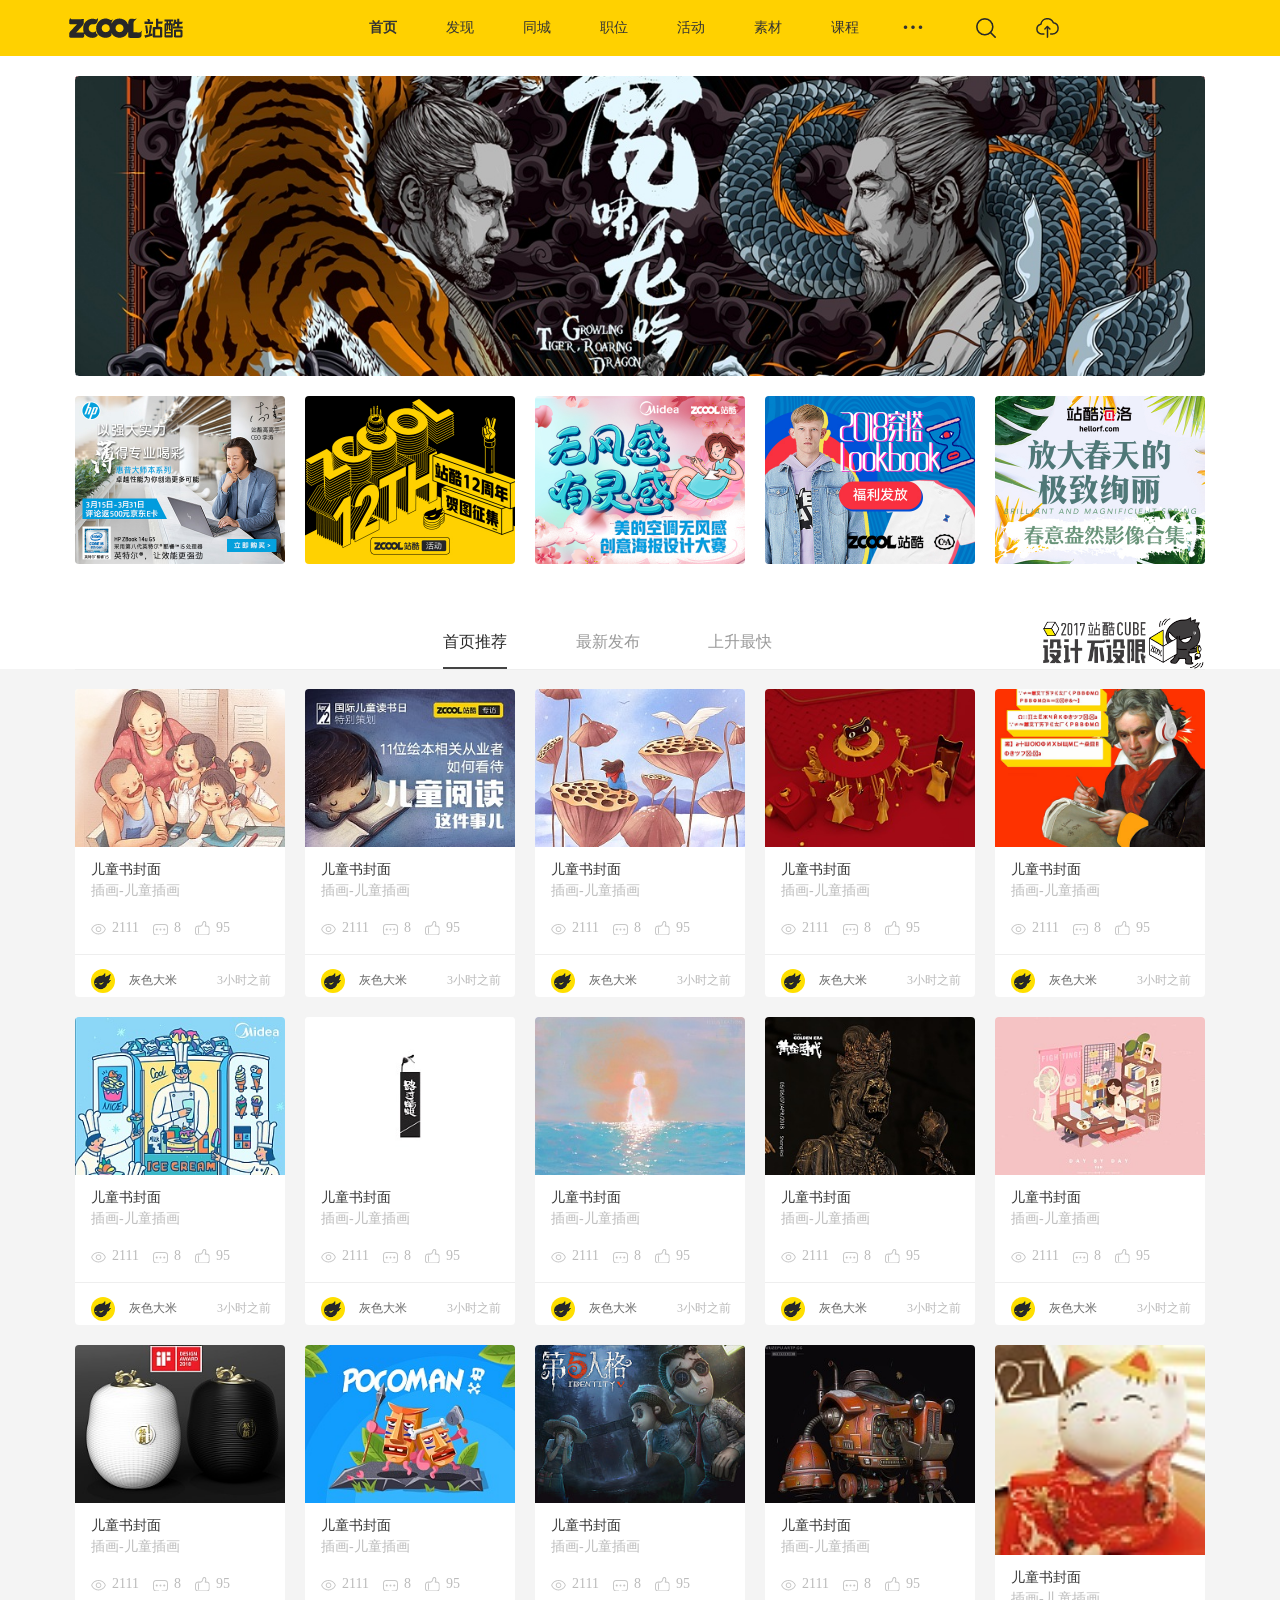
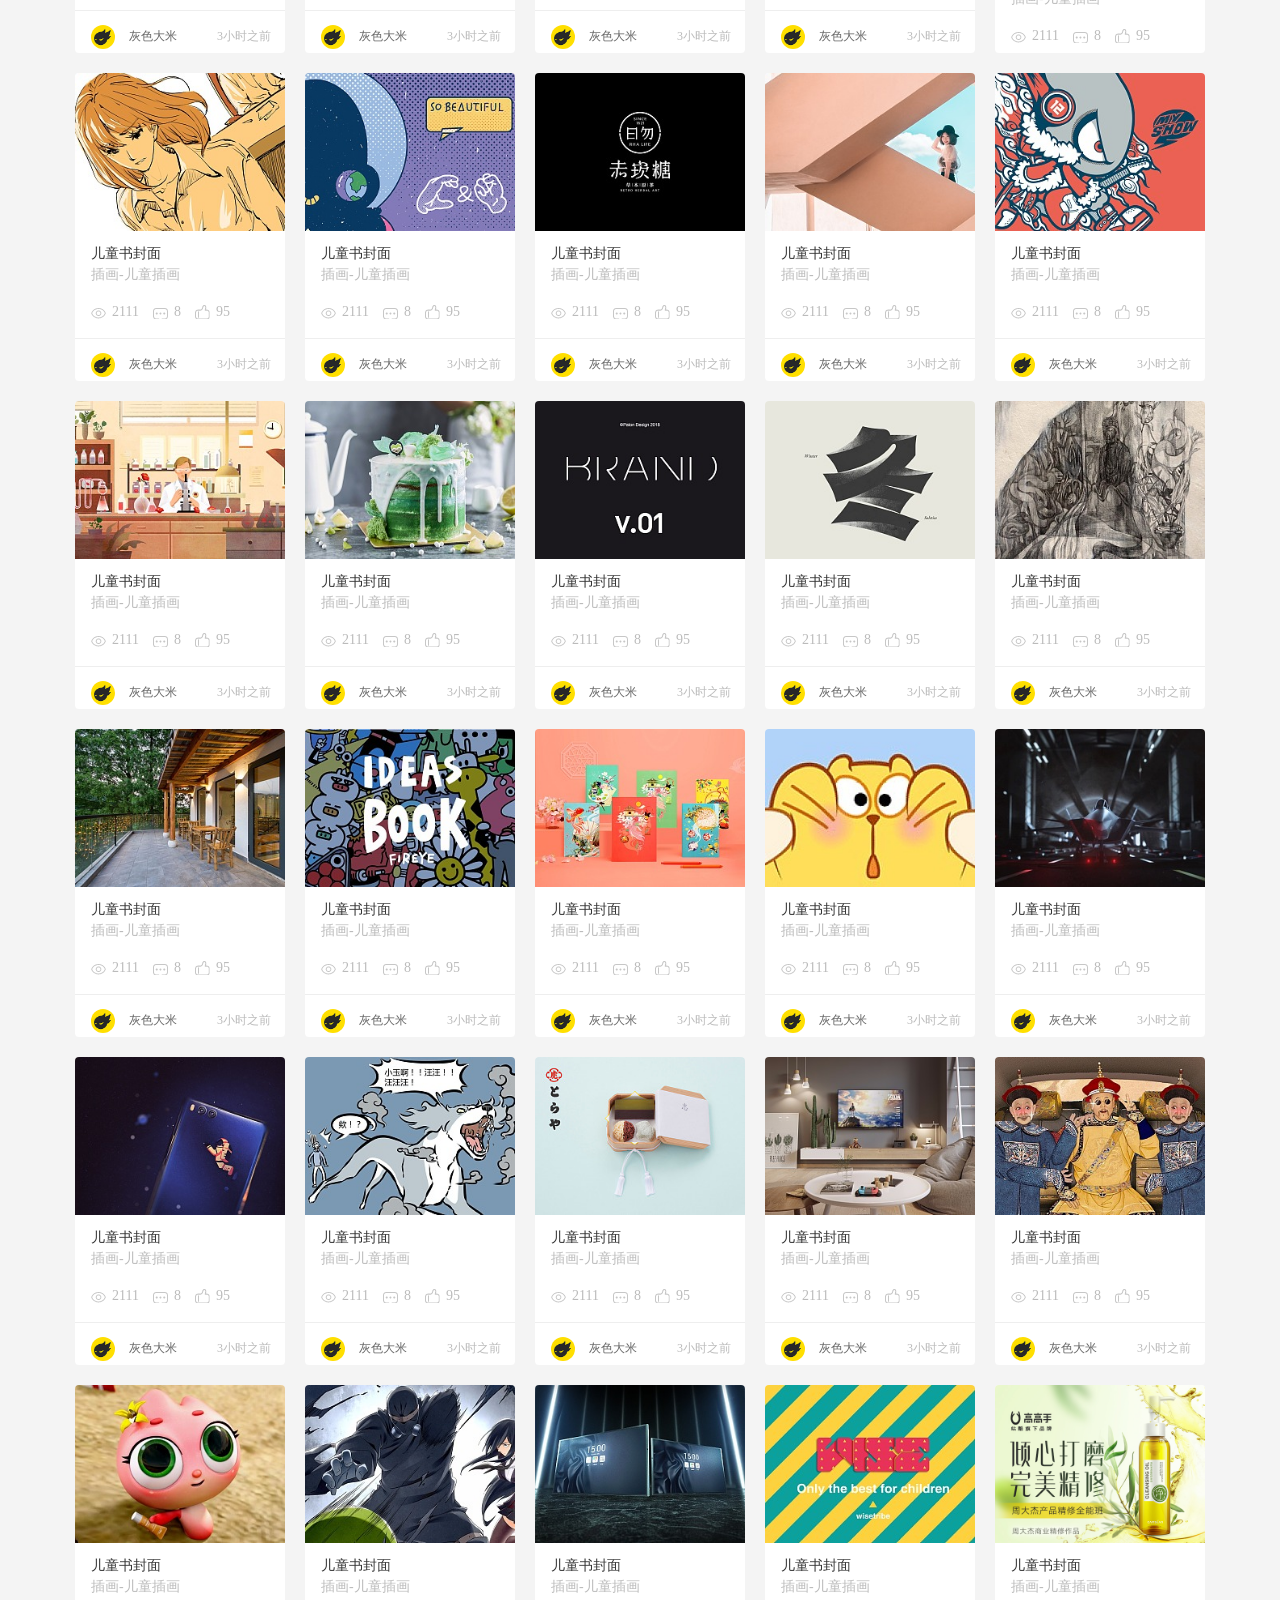
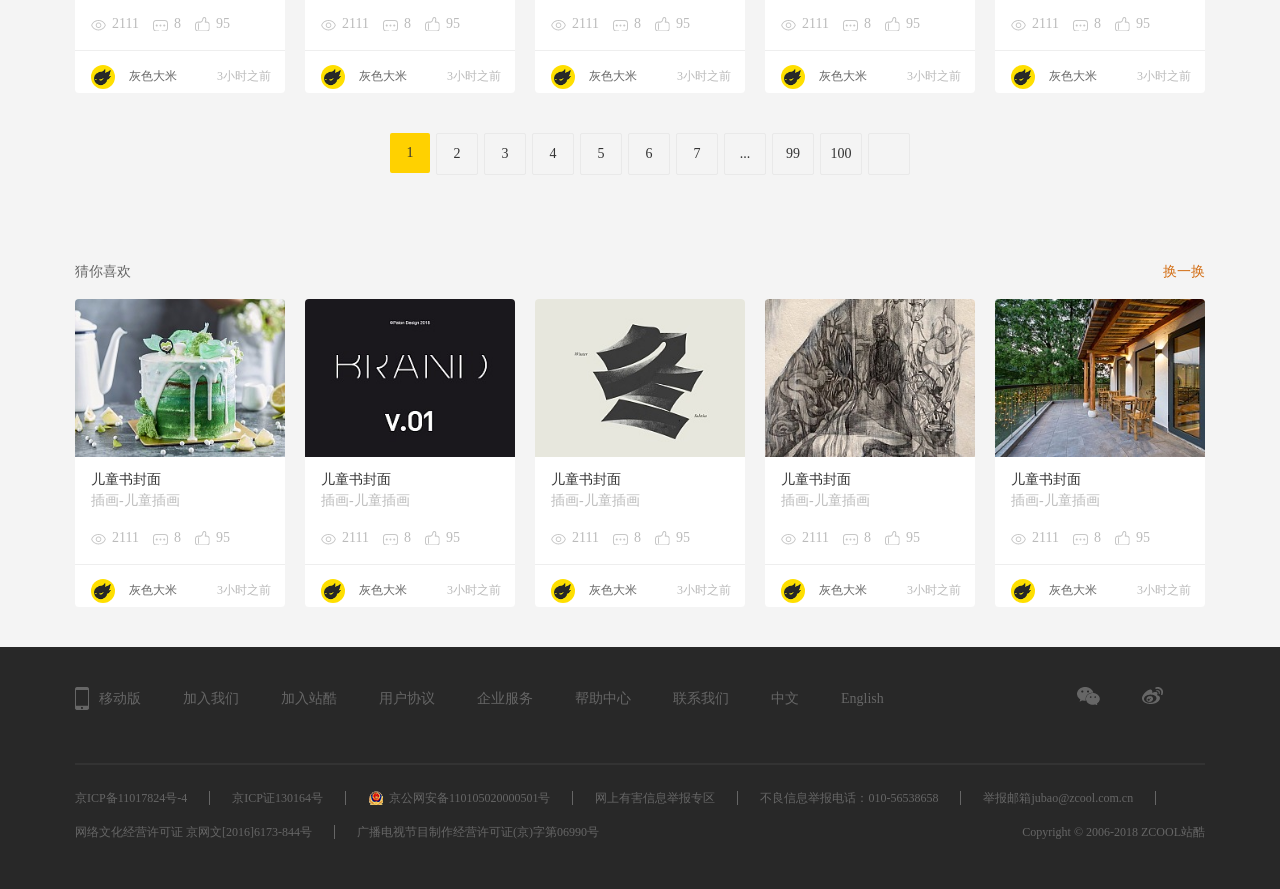
<file: index.html>
<!DOCTYPE html>
<html lang="en">
<head>
	<meta charset="UTF-8">
	<meta name="viewport" content="width=device-width, initial-scale=1.0">
	<meta http-equiv="X-UA-Compatible" content="ie=edge">
	<title>zcool</title>
	<link rel="stylesheet" type="text/css" href="css/style.css">
</head>
<body>
	<div class="top">
		<img class="logo" src="img/zhankulogo.png" />
		<div class="navi">
			<ul>
				<li><a class="HomePage" href="#">首页</a></li>
				<li><a href="#">发现</a></li>
				<li><a href="#">同城</a></li>
				<li><a href="#">职位</a></li>
				<li><a href="#">活动</a></li>
				<li><a href="#">素材</a></li>
				<li><a href="#">课程</a></li>
				<li><a class="more" href="#">···</a></li>
				<li class="navicon1"><a href="#"></a></li>
				<li class="navicon2"><a href="#"></a></li>
			</ul>
		</div>
	</div>
	<div class="Csel_figure">
		<ul id="big_img">			
			<li><a href="#"><img src="img/Csel_img1.png"/> </a></li>
			<li><a href="#"><img src="img/Csel_img2.png"/> </a></li>
			<li><a href="#"><img src="img/Csel_img3.png"/> </a></li>
			<li><a href="#"><img src="img/Csel_img4.png"/> </a></li>
			<li><a href="#"><img src="img/Csel_img5.png"/> </a></li>
			<li><a href="#"><img src="img/Csel_img6.png"/> </a></li>			
		</ul>
		<div id="left_btn">
			<div>
				<span></span>
			</div>
			<span></span>
		</div>
		<div id="right_btn">
			<div>
				<span></span>
			</div>
		</div>
	</div>
	<div class="showimg clear">
		<ul>
			<li><a href="#"><img src="img/showimg1.png"/></a></li>
			<li><a href="#"><img src="img/showimg2.png"/></a></li>
			<li><a href="#"><img src="img/showimg3.png"/></a></li>
			<li><a href="#"><img src="img/showimg4.png"/></a></li>
			<li><a href="#"><img src="img/showimg5.png"/></a></li>
		</ul>
	</div>
	<div class="nav_body">
		<div id="nav">
			<div id="Mobile_nav"> 
				<a class="nav_word1" href="#">首页推荐</a>
				<a class="nav_word2" href="#">最新发布</a>
				<a class="nav_word3" href="#">上升最快</a>
				<img  id="Mobile_navimg" src="img/Mobile_navimg.gif"/>
			</div>
		</div>
	</div>
		
	<div class="content">
		<div class="cont">
			<ul class="clear" id="contList">
				<!-- <li>
					<a href="#">
						<img src="img/contimg1.jpg"/>
						<p>儿童书封面<span>插画-儿童插画</span></p>
					</a>
					<div class="cont_info">
						<span class="cont_info1">2111</span>
						<span class="cont_info2">8</span>
						<span class="cont_info3">95</span>
					</div>
					<div class="cont_user">
						<img src="img/user2.jpg"/>
						<p>灰色大米<span>3小时之前</span></p>
					</div>
				</li> -->					
			</ul>
			<div class="conthref">
				<a class="num1" href="#">1</a>
				<a href="#">2</a>
				<a href="#">3</a>
				<a href="#">4</a>
				<a href="#">5</a>
				<a href="#">6</a>
				<a href="#">7</a>
				<a href="#">...</a>
				<a href="#">99</a>
				<a href="#">100</a>
				<a href="#"></a>
			</div>
			<div class="advert clear">
				<sapn>猜你喜欢</span>
				<a class="change" href="#">换一换</a>
				<ul id="guessLike">

				</ul>
			</div>
		</div>
	</div>
	<div class="footer">
		<div class="foot">
			<ul class="footu1 clear">
				<li><a class="footphone" href="#">移动版</a></li>
				<li><a href="#">加入我们</a></li>
				<li><a href="#">加入站酷</a></li>
				<li><a href="#">用户协议</a></li>
				<li><a href="#">企业服务</a></li>
				<li><a href="#">帮助中心</a></li>
				<li><a href="#">联系我们</a></li>
				<li><a href="#">中文</a></li>
				<li><a href="#">English</a></li>
				<li class="weibo"><a href="#"><img src="img/weibo.png"/></a></li>
				<li class="wechat"><a href="#"><img src="img/wechat.png"/></a></li>
			</ul>
			<hr/>
			<ul class="footu2 clear">
				<li class="fontu2li1">京ICP备11017824号-4</li>
				<li>京ICP证130164号</li>
				<li class="police">京公网安备110105020000501号</li>
				<li>网上有害信息举报专区</li>
				<li>不良信息举报电话：010-56538658</li>
				<li>举报邮箱jubao@zcool.com.cn</li>
				<li class="fontu2li2">网络文化经营许可证 京网文[2016]6173-844号</li>
				<li class="ftbordright">广播电视节目制作经营许可证(京)字第06990号</li>
				<li class="ftfloatright">Copyright © 2006-2018 ZCOOL站酷</li>
			</ul>
		</div>
	</div>
	<script src="js/zcool.js"></script>
</body>
</html>
</file>
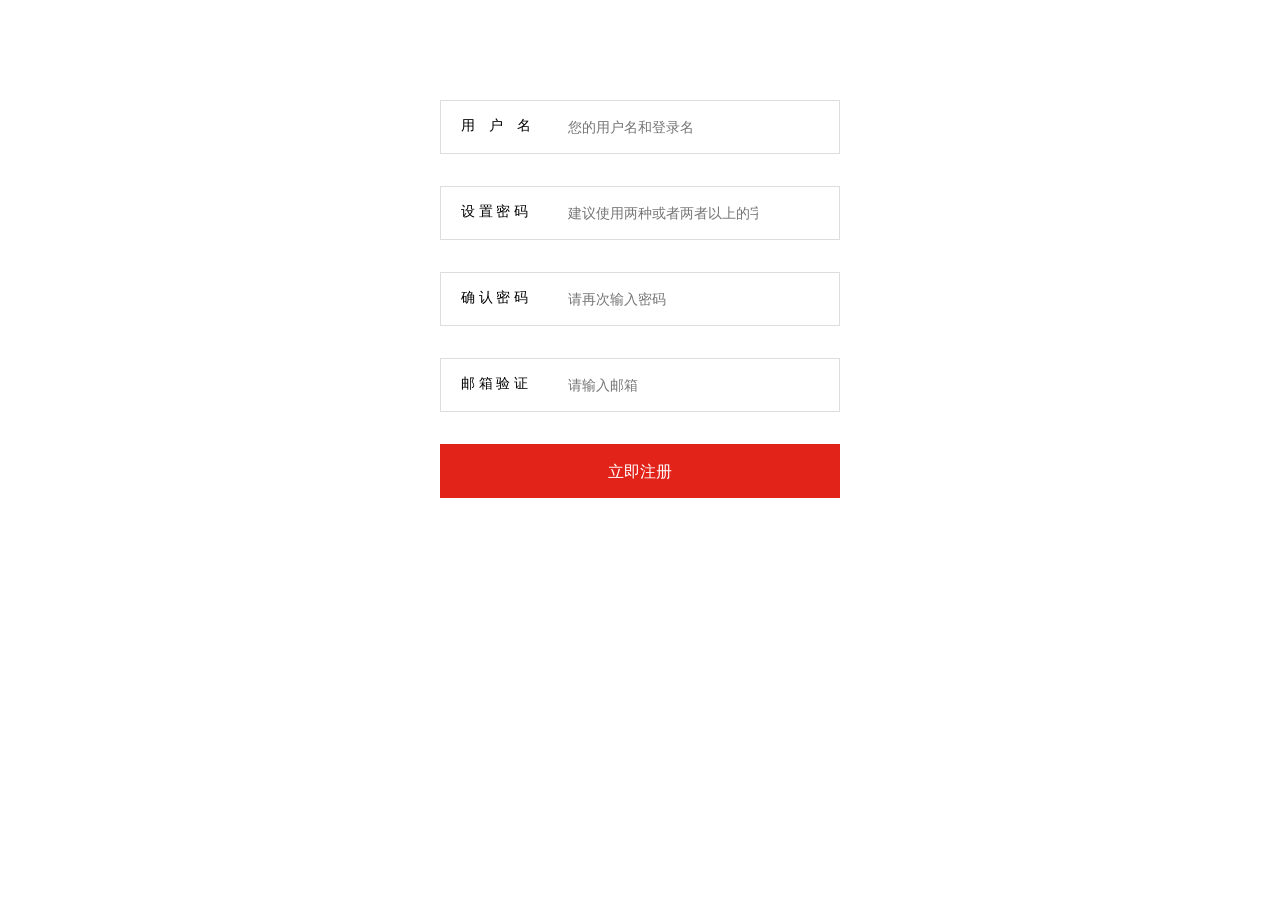
<file: form.html>
<!DOCTYPE html>
<html lang="en">
<head>
    <meta charset="UTF-8">
    <meta name="viewport" content="width=device-width, initial-scale=1.0">
    <meta http-equiv="X-UA-Compatible" content="ie=edge">
    <title>Document</title>
    <style>
        body{font-size: 14px;}
        .wrap{
            width: 400px;
            height: 516px;
            margin: 100px auto;
        }
        .form-item{
            width: 87px;
            height: 50px;
            border: solid 1px #ddd;
            width: 398px;
            height: 52px;
            /* border-color: #999;  */
        }
        .form-item label{
            float: left;
            width: 87px;
            height: 50px;
            line-height: 50px;
            padding-left: 20px;
        }
        .form-item input{
            border: 0 none;
            font-size: 14px;
            width: 190px;
            height: 19px;
            padding-bottom: 11px;
            padding-left: 20px;
            padding-top: 16px;
            outline: none;
            color: #999;
            
        }
        .input-tip{
            color: #c5c5c5;
            height: 27px; 
            font-size: 12px;
            padding-top: 5px;
            width: 400px;
            height: 27px;
        }
        .btn-register{
            width: 100%;
            height: 54px;
            line-height: 54px;
            text-align: center;
            color: #fff;
            background: #e2231a;
            border: 0;
            font-size: 16px;
            font-family: "Microsoft YaHei","Hiragino Sans GB";
            cursor: pointer;
        }
        .input-tip .tip{
            display: none;
            color: #f91;
        }
    </style>
</head>
<body>
    <div class="wrap">
        <div class="form-item">
            <label>用　户　名</label>
            <input type="text" placeholder="您的用户名和登录名" />
        </div>
        <div class="input-tip">
            <span class="tip">长度为4-20个字符，支持中文，英文，数字，- _ </span>
        </div>
        <div class="form-item">
            <label>设 置 密 码</label>
            <input type="password" placeholder="建议使用两种或者两者以上的字母组合" />
        </div>
        <div class="input-tip">
            <span class="tip">长度为4-20个字符的字母，数字，符号</span>
        </div>
        <div class="form-item">
            <label>确 认 密 码</label>
            <input type="password" placeholder="请再次输入密码" />
        </div>
        <div class="input-tip">
            <span class="tip">两次密码不一致</span>
        </div>
        <div class="form-item">
            <label>邮 箱 验 证</label>
            <input type="text" placeholder="请输入邮箱" />
        </div>
        <div class="input-tip">
            <span class="tip">邮箱格式错误</span>
        </div>
        <button class="btn-register">立即注册</button>
    </div>
    <script>
        // 用户名，支持中文，英文，数字，- _ 4-20;
        // 密码， 字母，数字，符号   6-20
        var oFrom = document.querySelector(".wrap");
        var oInput = document.querySelectorAll(".form-item > input");
        var oSpan = document.querySelectorAll(".input-tip .tip");          
		var obj = {
			userName:{
                el:oInput[0],
                cot:oSpan[0],
				reg:/^[\u4e00-\u9fa5a-z0-9\-_]{4,20}$/i, 
				hasVaild:false
			},
			passWord:{
                el:oInput[1],
                cot:oSpan[1],
				reg:/^[0-9a-z\u0021-\u002f]{4,16}$/i,
				hasVaild:false
			},
			uservalidate:{
                el:oInput[2],
                cot:oSpan[2],
				hasVaild:false
			},
			userEmail:{
                el:oInput[3],
                cot:oSpan[3],
				reg:/\w{6,20}@[a-z0-9]{2,6}\.[a-z]{2,6}/i,
				hasVaild:false
			}
		}
        
        var userReg = obj.userName.reg;
        var usecot = obj.userName.cot;

		obj.userName.el.onblur = function () {            
			if(!userReg.test(this.value)){			
				usecot.style.cssText = "display:block;color: #f91;";
                usecot.innerHTML = "长度为4-20个字符，支持中文，英文，数字，- _";
                this.parentElement.style.cssText ="border-color: red;" ;
				obj.userName.hasVaild = false;
			}else{
				usecot.style.cssText = "display: block ; color: green;";
                usecot.innerHTML = "正确";
                this.parentElement.style.cssText ="border-color: green;" ;
				obj.userName.hasVaild = true;
			}
		}

		//密码验证
        var pwdReg = obj.passWord.reg;
        var pwdCot = obj.passWord.cot;
		obj.passWord.el.onblur = function () {
			if(!pwdReg.test(this.value)){
				pwdCot.style.cssText = "display:block;color: #f91;";
                pwdCot.innerHTML = "长度为4-20个字符的字母，数字，符号";
                this.parentElement.style.cssText ="border-color: red;" ;
				obj.passWord.hasVaild = false;
			}else{
				var count = 0;
				if(/\d/g.test(this.value)) count++;
				if(/[a-zA-Z]/g.test(this.value)) count++;
				if(/[\u0021-\u002F]/g.test(this.value)) count++;

				switch(count){
					case 1:
                        pwdCot.innerHTML = "正确，密码强度：　低";
						break;
					case 2:
                        pwdCot.innerHTML = "正确，密码强度：　中";
						break;
					case 3:
                        pwdCot.innerHTML = "正确，密码强度：　高";
						break;
				}
				pwdCot.style.cssText = "display: block ; color: green;";
                this.parentElement.style.cssText ="border-color: green;" ;
				obj.passWord.hasVaild = true;
			}
		}

		//确认密码
        var valiCot = obj.uservalidate.cot;
		obj.uservalidate.el.onblur = function () {
			if( this.value != obj.passWord.el.value ){               
                valiCot.style.cssText = "display:block;color: #f91;";
				valiCot.innerHTML = "两次密码不一致!"
				this.parentElement.style.cssText ="border-color: red;" ;
				obj.uservalidate.hasVaild = false;
			}else{
				valiCot.style.cssText = "display: block ; color: green;";
                valiCot.innerHTML = "正确";
                this.parentElement.style.cssText ="border-color: green;" ;
				obj.uservalidate.hasVaild = true;
			}
		}

		//邮箱
        var emailReg = obj.userEmail.reg;
        var emailCot = obj.userEmail.cot;
		obj.userEmail.el.onblur = function () {
			if(!emailReg.test(this.value)){
                emailCot.style.cssText = "display:block;color: #f91;";
				emailCot.innerHTML = "邮箱格式错误"
				this.parentElement.style.cssText ="border-color: red;" ;
				obj.userEmail.hasVaild = false;
			}else{
				emailCot.style.cssText = "display: block ; color: green;";
                emailCot.innerHTML = "正确";
                this.parentElement.style.cssText ="border-color: green;" ;
				obj.userEmail.hasVaild = true;
			}
		}

    </script>
</body>
</html>
</file>
<file: css/style.css>
/* 重置样式 */
body{overflow-x:hidden;}
body,h1,h3,h4,h2,h5,h6,ul,ol,p,fieldset,dd,dl,input,textarea,option,hr,td{margin:0;padding:0;}
a{text-decoration:none; color:#333;}
h1,h3,h4,h2,h5,h6,b,strong{font-weight:normal;}
i,em{font-style:normal;}
li{list-style:none;}
img{border:none; display:block;}
a,input{outline:none;}
body{font:14px/1em "微软雅黑"; color:#666;}
.clear:after{content:"."; display:block; clear:both;height:0; visibility:hidden;}
.clear{zoom:1;}

/* 头部导航 */

/*黄色背景*/
.top{background: #ffd100;}  
/*logo图片*/
.logo{float: left; margin: 18px 0 18px 69px;}   
.navi{width: 1130px;margin: 0 auto;height: 56px;}
  /*导航条*/          		
.navi ul{margin-left: 269px; height: 100%;}	 
.navi ul li{float: left;height: 100%;}  
.navi ul li a{float: left; text-align: center;width: 77px; line-height: 56px;}
/* 导航三个点 */
.navi ul li .more{width: 60px;font-size:30px; line-height: 53px;height: 100%;} 
 /* 首页字体大写 */
.HomePage{font-weight: bold;}
/*搜索图标*/
.navi ul .navicon1{margin-left: 13px;} 
.navi ul .navicon1 a{height: 100% ; width: 60px; background: url(../img/navicon1_1.png) no-repeat;
background-position: center;}    

/*上传图标*/
.navi ul .navicon2 a{height: 100% ; width: 63px; background: url(../img/navicon2_1.png) no-repeat; 
background-position: center;}
/*鼠标放上导航背景变色*/
.navi>ul>li:hover{background: #282828;}


/*导航栏鼠标放上文字变色*/
.navi>ul>li>a:hover{color: #ffd100;} 
/*鼠标放上搜索位置搜索图标改变*/
.navi>ul>.navicon1>a:hover{background: url(../img/navicon1_2.png) no-repeat;
background-position: center;}
/*鼠标放上上传位置上传图标改变*/
.navi>ul>.navicon2>a:hover{background: url(../img/navicon2_2.png) no-repeat;
background-position: center;}

/*轮播图*/
.Csel_figure{width: 1130px;height: 300px;margin: 20px auto 0; position: relative; overflow: hidden;}
.Csel_figure ul{height: 300px; position: relative;}
.Csel_figure ul li{position: absolute;width: 1130px;height: 300px;}
.Csel_figure ul li:nth-of-type(1){z-index: 1;}
.Csel_figure ul li img{width: 1130px; height:300px;  border-radius: 4px;}
#right_btn,#left_btn{width: 150px;height: 300px; position: absolute;}
#left_btn{top: 0}
#right_btn{top: 0;right: 0;}
#left_btn div{background: black; width: 50px; height: 50px; border-radius:100%; opacity: 0.2; 
position: absolute; top: 125px; left: 30px; display: none;z-index: 10;}
/* #left_btn div span{width: 50px; height: 50px;display: block} */
#right_btn div{background: black; width: 50px; height: 50px; border-radius:100%; opacity: 0.2; 
position: absolute; top: 125px; right: 30px; display: none; z-index: 10;}
.Csel_figure:hover #right_btn div,.Csel_figure:hover #left_btn div{display: block}

/* 图片展示-广告 */
.showimg{width: 1130px;margin: 20px auto 0; overflow: hidden;}
.showimg ul{width:1150px;}
.showimg ul li{float: left; margin-right: 20px;}

/* 移动导航 */
.nav_body,#nav{height: 55px;background: white;width: 100%;}
.nav_body{margin-top: 50px;}
.nav_active{position: fixed;top: 0;}
#Mobile_nav{width: 1130px;height: 55px; border-bottom: 1px solid #eee;
line-height: 55px; text-align: center;position: relative;margin: 0 auto;}
#Mobile_nav a{font-size: 16px;padding-bottom: 17px; border-bottom: 2px solid #444;
margin-right: 65px}
#Mobile_nav a{border-bottom: none;color: #999;}
#Mobile_nav a:hover{color: #282828;border-bottom: 2px solid #444;}
#Mobile_nav .nav_word1{color: #282828;border-bottom: 2px solid #444;}
/* 右侧图片 */
#Mobile_navimg{position: absolute; height: 55px;right: 0px;top: 0px;opacity: 1;}

/* 图文插画 */
.content{background: #f4f4f4;padding-bottom: 20px;}
.cont{margin: 0 auto;width: 1130px;overflow: hidden;}
.cont ul{width: 1150px; padding-top: 20px}
.cont ul li{width: 210px; height: 308px;background: #fff;border-radius: 4px; 
margin:0 20px 20px 0;float: left;overflow: hidden}
.cont ul li img{width: 210px}
.cont ul li a p{margin:16px 0 0 16px; }
.cont ul li a p span{display: block;margin-top: 7px;color: #bbb;}
.cont_info{margin: 23px 0 0 16px}
.cont_info  span{margin-right:14px;color: #bbb}
.cont_info1{padding-left: 21px;background: url(../img/conticon.png) no-repeat;
background-position: -3px 4px}
.cont_info2{padding-left: 21px;background: url(../img/conticon.png) no-repeat;
background-position: -2px -36px}
.cont_info3{padding-left: 21px;background: url(../img/conticon.png) no-repeat;
background-position: -2px -81px}


.cont_user{margin-top: 19px;border-top: 1px solid #eee;height: 50px; line-height: 50px;
padding-left: 16px;font-size: 12px;}
.cont ul li .cont_user img{width: 24px;border-radius: 12px;float: left;margin-top: 14px;
margin-right: 14px;}
.cont ul li .cont_user p span{color: #bbb;margin-left: 40px}


.conthref a{width:  40px; height: 40px ; border-radius: 2px;float: left;;line-height: 40px;
border: 1px solid #e9e9e9;margin-right: 6px;text-align: center;margin-top: 20px}
.conthref .num1{background: #ffd100; border: none;margin-left: 315px;}


.advert{margin-top: 152px}
.advert .change{float: right;color: #d36f16}


.footer{background:#282828}
.foot{margin: 0 auto;width: 1130px; overflow: hidden}
.foot hr{border: 1px solid #333;}

.footu1{padding: 40px 0 53px 0;border-bottom:1px red}
.footu1 li {float: left;margin-right: 42px;}
.footu1 li a{float: left; color: #666; height: 23px; line-height: 23px}
.footu1 li .footphone{background: url(../img/footphone.png) no-repeat;padding-left: 24px;}
.footu1 .wechat,.footu1 .weibo{float:right;}

.footu2{padding-top: 26px;margin-bottom: 30px;width: 1153px;}
.footu2 li{padding:0 22px 0;margin-bottom: 20px;float: left;border-right: 1px solid; font-size: 12px;}
.footu2 .police{background: url(../img/police.png) no-repeat;padding-left: 43px;
background-position: 23px 0;}
.footu2 .fontu2li1,.footu2 .fontu2li2{padding-left: 0;}
.footu2 .ftbordright{border:none;}
.footu2 .ftfloatright{float: right;}
</file>
